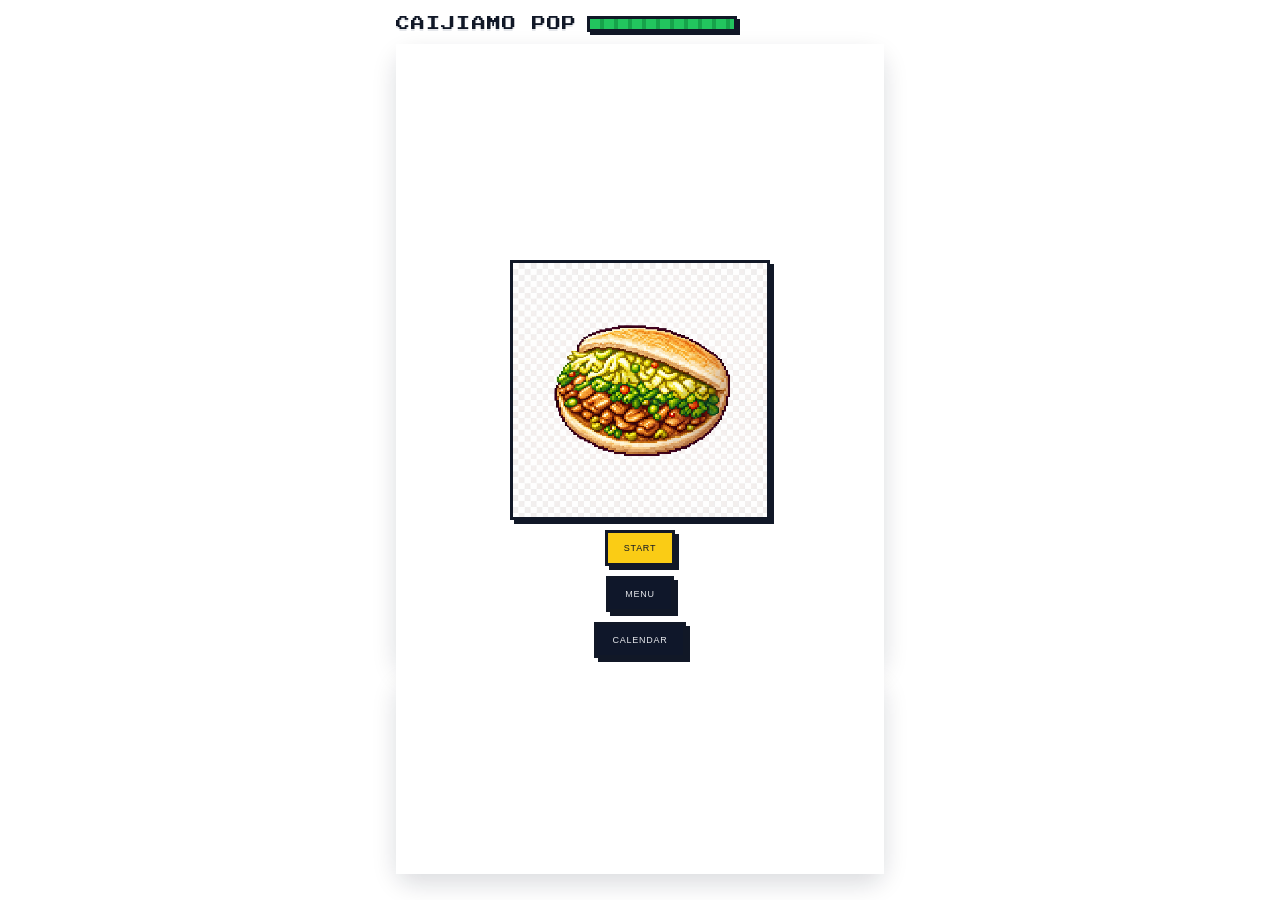
<file: index.html>
<!DOCTYPE html>
<html lang="zh-CN">
  <head>
    <meta charset="UTF-8" />
    <title>菜夹馍消消乐</title>
    <meta name="viewport" content="width=device-width, initial-scale=1.0" />
    <meta name="theme-color" content="#0b1220" />
    <!-- Google Analytics -->
    <script async src="https://www.googletagmanager.com/gtag/js?id=G-XXXXXXXXXX"></script>
    <script>
      window.dataLayer = window.dataLayer || [];
      function gtag() {
        dataLayer.push(arguments);
      }
      gtag('js', new Date());

      gtag('config', 'G-T64VSW943T');
    </script>
    <!-- 像素风字体，接近星露谷的数码感 -->
    <link
      rel="stylesheet"
      href="https://fonts.googleapis.com/css2?family=Press+Start+2P&display=swap"
    />
    <link rel="stylesheet" href="./style.css" />
    <link rel="manifest" href="./manifest.webmanifest" />
  </head>
  <body>
    <div class="game-root">
      <header class="game-header">
        <div class="game-title">CAIJIAMO POP</div>
        <div class="timebar" aria-label="Time bar">
          <div id="timeBarFill" class="timebar-fill"></div>
        </div>
        <button id="backBtn" class="ghost-btn" type="button">BACK</button>
      </header>

      <main class="game-main">
        <div id="startOverlay" class="start-overlay">
          <div class="start-content">
            <img class="start-logo" src="./chengpincaijiamo/caijiamo0.png" alt="CAIJIAMO" />
            <button id="startBtn" class="primary-btn start-btn">START</button>
            <button id="menuBtn" class="ghost-btn start-btn" type="button" onclick="location.href='./menu.html'">MENU</button>
            <button
              id="calendarBtn"
              class="ghost-btn start-btn"
              type="button"
              onclick="location.href='./calendar.html'"
            >
              CALENDAR
            </button>
          </div>
        </div>

        <section class="board-wrapper">
          <div id="board" class="board"></div>
          <div class="board-overlay hidden" id="endOverlay">
            <div class="overlay-content">
              <h2>CAIJIAMO READY!</h2>
              <div id="celebrateStars" class="celebrate-stars">
                <span class="star star-1"></span>
                <span class="star star-2"></span>
                <span class="star star-3"></span>
              </div>
              <div class="end-summary" id="endSummary">
                <div class="end-row">
                  <img class="end-img" src="./chengpincaijiamo/caijiamo4.png" alt="caijiamo4" />
                  <div class="end-mult">x <span id="endCount4">0</span></div>
                </div>
                <div class="end-row">
                  <img class="end-img" src="./chengpincaijiamo/caijiamo3.png" alt="caijiamo3" />
                  <div class="end-mult">x <span id="endCount3">0</span></div>
                </div>
                <div class="end-row">
                  <img class="end-img" src="./chengpincaijiamo/caijiamo2.png" alt="caijiamo2" />
                  <div class="end-mult">x <span id="endCount2">0</span></div>
                </div>
                <div class="end-row">
                  <img class="end-img" src="./chengpincaijiamo/caijiamo1.png" alt="caijiamo1" />
                  <div class="end-mult">x <span id="endCount1">0</span></div>
                </div>
              </div>
              <div class="unlock-section">
                <div class="unlock-title">NEW DISHES</div>
                <div class="unlock-list">
                  <img id="unlockImg1" class="unlock-img" alt="" />
                  <img id="unlockImg2" class="unlock-img" alt="" />
                </div>
              </div>
              <button id="restartBtn" class="primary-btn">PLAY AGAIN</button>
            </div>
          </div>
        </section>

        <section class="caijiamo-wrapper">
          <div class="caijiamo-title">MY CAIJIAMO</div>
          <div id="caijiamoStage" class="caijiamo-stage"></div>
        </section>
      </main>

      <footer class="game-footer"></footer>
    </div>

    <script src="./ui-sound.js"></script>
    <script src="./game.js"></script>
    <script>
      if ('serviceWorker' in navigator) {
        window.addEventListener('load', () => {
          navigator.serviceWorker.register('./service-worker.js');
        });
      }
    </script>
  </body>
  </html>
</file>
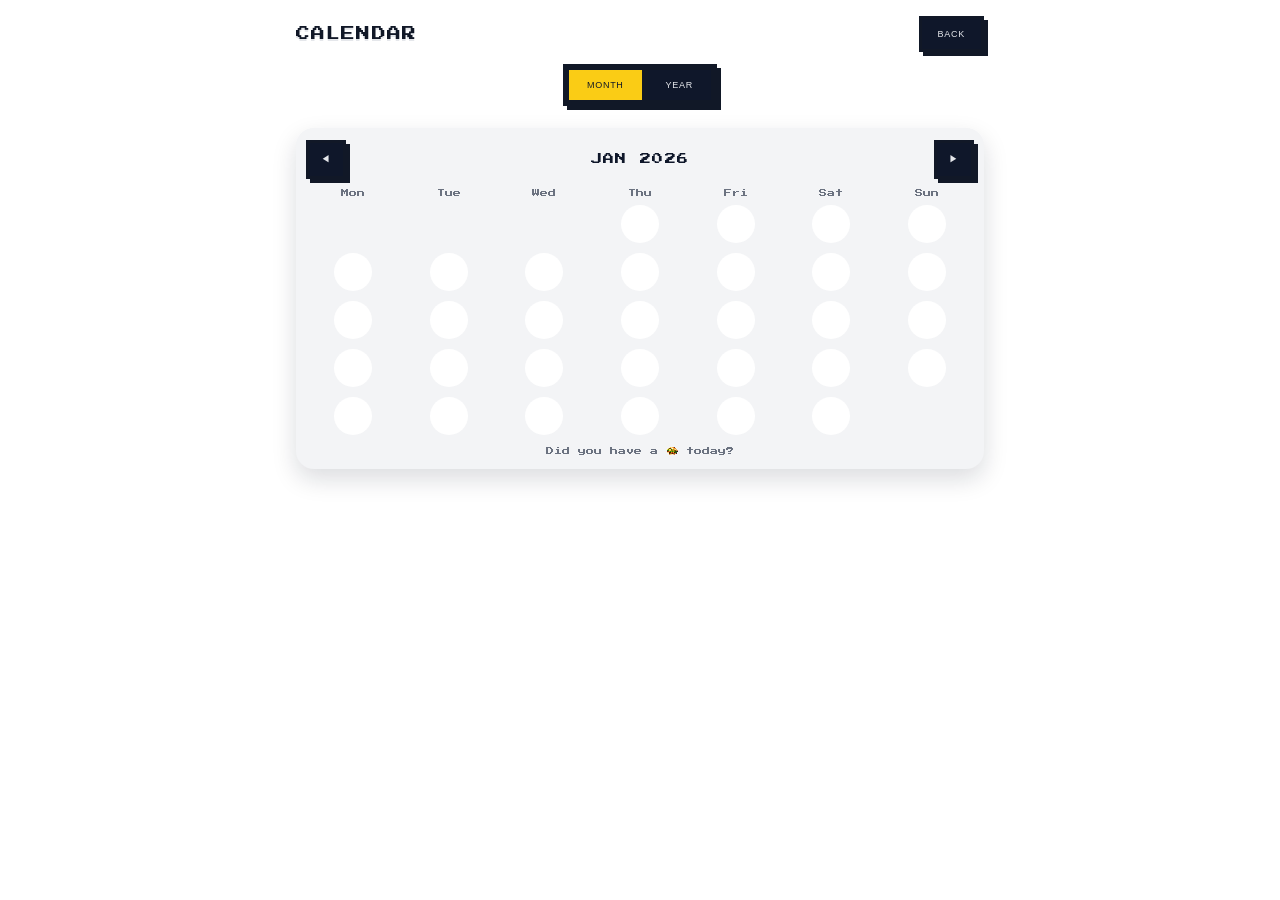
<file: calendar.html>
<!DOCTYPE html>
<html lang="zh-CN">
  <head>
    <meta charset="UTF-8" />
    <title>CAIJIAMO POP - CALENDAR</title>
    <meta name="viewport" content="width=device-width, initial-scale=1.0" />
    <meta name="theme-color" content="#0b1220" />
    <link
      rel="stylesheet"
      href="https://fonts.googleapis.com/css2?family=Press+Start+2P&display=swap"
    />
    <link rel="stylesheet" href="./style.css" />
    <link rel="manifest" href="./manifest.webmanifest" />
  </head>
  <body>
    <div class="game-root calendar-root">
      <header class="game-header">
        <div class="game-title">CALENDAR</div>
        <div aria-hidden="true"></div>
        <button class="ghost-btn" type="button" onclick="location.href='./index.html'">
          BACK
        </button>
      </header>

      <main class="calendar-main">
        <div class="calendar-toggle">
          <button id="monthViewBtn" class="primary-btn calendar-toggle-btn is-active">
            MONTH
          </button>
          <button id="yearViewBtn" class="ghost-btn calendar-toggle-btn">
            YEAR
          </button>
        </div>

        <section id="monthView" class="calendar-panel">
          <header class="calendar-month-header">
            <button id="prevMonthBtn" class="ghost-btn calendar-nav-btn" type="button">
              ◀
            </button>
            <div class="calendar-month-title" id="monthTitle"></div>
            <button id="nextMonthBtn" class="ghost-btn calendar-nav-btn" type="button">
              ▶
            </button>
          </header>
          <div class="calendar-weekdays">
            <span>Mon</span>
            <span>Tue</span>
            <span>Wed</span>
            <span>Thu</span>
            <span>Fri</span>
            <span>Sat</span>
            <span>Sun</span>
          </div>
          <div id="calendarGrid" class="calendar-grid" aria-label="Calendar days"></div>
          <div class="calendar-hint">
            Did you have a
            <img
              class="calendar-hint-icon"
              src="./chengpincaijiamo/caijiamo1.png"
              alt="caijiamo1"
            />
            today?
          </div>
        </section>

        <section id="yearView" class="calendar-panel calendar-panel-hidden">
          <header class="calendar-year-header">
            <button id="prevYearBtn" class="ghost-btn calendar-nav-btn" type="button">
              ◀
            </button>
            <div class="calendar-year-title" id="yearTitle"></div>
            <button id="nextYearBtn" class="ghost-btn calendar-nav-btn" type="button">
              ▶
            </button>
          </header>
          <div id="yearBars" class="calendar-year-bars"></div>
        </section>
      </main>
    </div>

    <script src="./ui-sound.js"></script>
    <script src="./calendar.js"></script>
    <script>
      if ('serviceWorker' in navigator) {
        window.addEventListener('load', () => {
          navigator.serviceWorker.register('./service-worker.js');
        });
      }
    </script>
  </body>
</html>
</file>
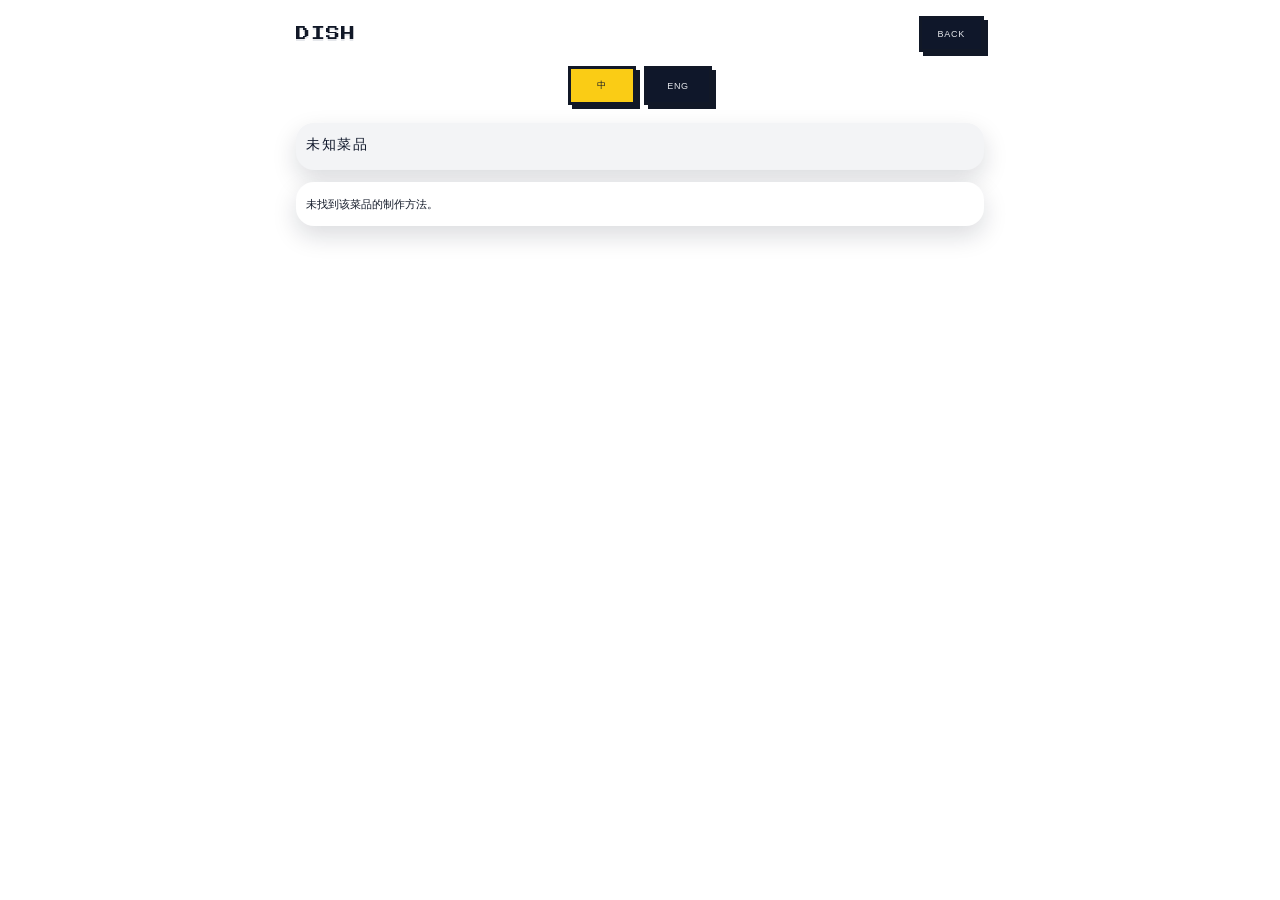
<file: dish.html>
<!DOCTYPE html>
<html lang="zh-CN">
  <head>
    <meta charset="UTF-8" />
    <title>CAIJIAMO POP - DISH</title>
    <meta name="viewport" content="width=device-width, initial-scale=1.0" />
    <meta name="theme-color" content="#0b1220" />
    <link
      rel="stylesheet"
      href="https://fonts.googleapis.com/css2?family=Press+Start+2P&display=swap"
    />
    <link rel="stylesheet" href="./style.css" />
    <link rel="manifest" href="./manifest.webmanifest" />
  </head>
  <body>
    <div class="game-root dish-root">
      <header class="game-header">
        <div class="game-title">DISH</div>
        <div aria-hidden="true"></div>
        <button class="ghost-btn" type="button" onclick="history.back()">
          BACK
        </button>
      </header>

      <main class="dish-main">
        <section class="dish-lang-toggle">
          <button
            id="langZhBtn"
            class="primary-btn dish-lang-btn is-active"
            type="button"
          >
            中
          </button>
          <button id="langEnBtn" class="ghost-btn dish-lang-btn" type="button">
            ENG
          </button>
        </section>

        <section class="dish-hero">
          <img id="dishImage" class="dish-image" alt="" />
          <div class="dish-title-block">
            <div id="dishNameZh" class="dish-name-zh"></div>
            <div id="dishNameEn" class="dish-name-en"></div>
          </div>
        </section>

        <section class="dish-recipe-panel">
          <div id="dishRecipe" class="dish-recipe-text"></div>
        </section>
      </main>
    </div>

    <script src="./ui-sound.js"></script>
    <script src="./dish.js"></script>
    <script>
      if ('serviceWorker' in navigator) {
        window.addEventListener('load', () => {
          navigator.serviceWorker.register('./service-worker.js');
        });
      }
    </script>
  </body>
</html>
</file>
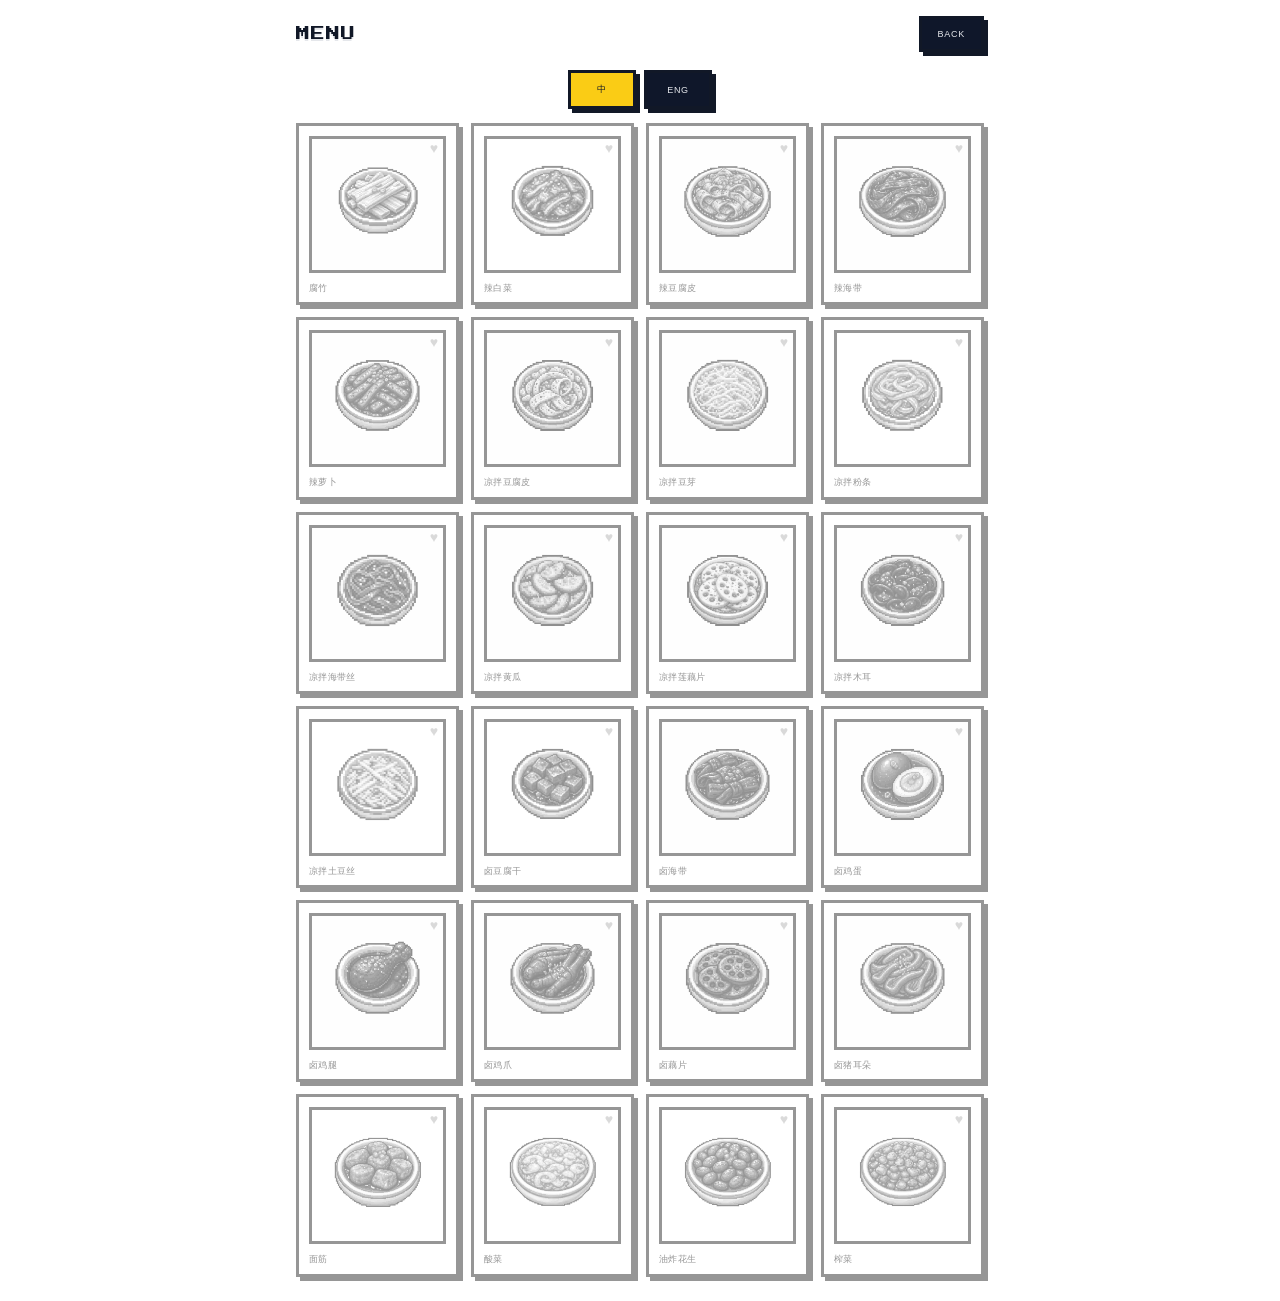
<file: menu.html>
<!DOCTYPE html>
<html lang="zh-CN">
  <head>
    <meta charset="UTF-8" />
    <title>CAIJIAMO POP - MENU</title>
    <meta name="viewport" content="width=device-width, initial-scale=1.0" />
    <meta name="theme-color" content="#0b1220" />
    <link
      rel="stylesheet"
      href="https://fonts.googleapis.com/css2?family=Press+Start+2P&display=swap"
    />
    <link rel="stylesheet" href="./style.css" />
    <link rel="manifest" href="./manifest.webmanifest" />
  </head>
  <body>
    <div class="game-root menu-root">
      <header class="game-header">
        <div class="game-title">MENU</div>
        <div aria-hidden="true"></div>
        <button class="ghost-btn" type="button" onclick="location.href='./index.html'">
          BACK
        </button>
      </header>

      <main class="menu-main">
        <section class="menu-lang-toggle">
          <button
            id="menuLangZhBtn"
            class="primary-btn menu-lang-btn is-active"
            type="button"
          >
            中
          </button>
          <button
            id="menuLangEnBtn"
            class="ghost-btn menu-lang-btn"
            type="button"
          >
            ENG
          </button>
        </section>
        <div id="menuGrid" class="menu-grid" aria-label="Cuisine list"></div>
      </main>
    </div>

    <script src="./ui-sound.js"></script>
    <script src="./menu.js"></script>
    <script>
      if ('serviceWorker' in navigator) {
        window.addEventListener('load', () => {
          navigator.serviceWorker.register('./service-worker.js');
        });
      }
    </script>
  </body>
</html>
</file>
<file: style.css>
:root {
  --bg: #6f93c6;
  --panel: #f8fafc;
  --panel-soft: #e2e8f0;
  --accent: #f59e0b;
  --accent-soft: #fef3c7;
  --text-main: #0f172a;
  --text-sub: #64748b;
  --danger: #ef4444;
  --shadow-soft: 0 10px 25px rgba(15, 23, 42, 0.15);
  --radius-lg: 18px;
  --radius-md: 12px;
  --radius-pill: 999px;
  --cell-size: 64px; /* JS 会按屏幕宽度动态覆盖 */
}

*,
*::before,
*::after {
  box-sizing: border-box;
}

body {
  margin: 0;
  font-family: 'Press Start 2P', system-ui, -apple-system, BlinkMacSystemFont,
    'SF Pro Text', 'Segoe UI', sans-serif;
  background: #ffffff;
  color: var(--text-main);
  overscroll-behavior: none;
}

.game-root {
  min-height: 100vh;
  display: flex;
  flex-direction: column;
  padding: calc(16px + env(safe-area-inset-top))
    calc(16px + env(safe-area-inset-right))
    calc(16px + env(safe-area-inset-bottom))
    calc(16px + env(safe-area-inset-left));
  max-width: 520px;
  margin: 0 auto;
  position: relative;
}

.game-header {
  display: grid;
  grid-template-columns: 1fr auto 1fr;
  align-items: center;
  margin-bottom: 12px;
  column-gap: 10px;
}

.game-title {
  font-weight: 400;
  font-size: 14px;
  letter-spacing: 0.08em;
  text-transform: uppercase;
  color: #111827;
  text-shadow: 0 2px 0 #e5e7eb;
  white-space: nowrap;
  justify-self: start;
}

.timebar {
  width: 150px;
  height: 16px;
  border-radius: 0;
  background: #0b1220;
  border: 3px solid #111827;
  box-shadow: 3px 3px 0 #111827, inset 0 0 0 2px rgba(255, 255, 255, 0.08);
  overflow: hidden;
  align-self: center;
  justify-self: center; /* 居中放置时间条 */
}

/* 所有页面的 BACK：右侧对齐，与标题对称 */
.game-header > .ghost-btn,
.game-header > #backBtn {
  justify-self: end;
}

/* 主页有 timebar 时，BACK 参与网格排布（不再绝对定位） */
#backBtn {
  position: static;
}

.timebar-fill {
  height: 100%;
  width: 100%;
  background: repeating-linear-gradient(
    90deg,
    #22c55e 0,
    #22c55e 10px,
    #16a34a 10px,
    #16a34a 14px
  );
  transform-origin: left center;
}

.timebar-fill.danger {
  background: repeating-linear-gradient(
    90deg,
    #ef4444 0,
    #ef4444 10px,
    #b91c1c 10px,
    #b91c1c 14px
  );
  animation: timebar-shake 0.16s ease-in-out infinite;
}

@keyframes timebar-shake {
  0% {
    margin-left: 0;
  }
  25% {
    margin-left: -1px;
  }
  50% {
    margin-left: 1px;
  }
  75% {
    margin-left: -1px;
  }
  100% {
    margin-left: 0;
  }
}

/* .game-stats 已移除（右侧改为时间条） */

.game-main {
  flex: 1;
  display: flex;
  flex-direction: column;
  gap: 8px; /* 上下区域更紧凑一些 */
  position: relative;
}

.board-wrapper {
  position: relative;
  flex: 1;
  background: #f3f4f6;
  border-radius: var(--radius-lg);
  padding: 10px;
  box-shadow: var(--shadow-soft);
  overflow: hidden;
  touch-action: none;
}

.board {
  position: relative;
  width: 100%;
  height: 100%;
  min-height: 440px; /* 略微缩短菜品区下方空白 */
  border-radius: 14px;
  background: #ffffff;
  overflow: hidden;
}

.start-overlay {
  position: absolute;
  inset: 0;
  display: flex;
  align-items: center;
  justify-content: center;
  background: #ffffff;
  z-index: 10;
}

.start-content {
  text-align: center;
  display: flex;
  flex-direction: column;
  align-items: center;
  gap: 10px;
}

.start-title {
  font-family: 'Press Start 2P', system-ui, -apple-system, BlinkMacSystemFont,
    'SF Pro Text', 'Segoe UI', sans-serif;
  font-size: 14px;
  letter-spacing: 0.14em;
  margin-bottom: 20px;
  color: #111827;
}

.start-logo {
  width: min(260px, 70vw);
  height: auto;
  border: 3px solid #111827;
  box-shadow: 4px 4px 0 #111827;
  background: #ffffff;
  image-rendering: pixelated;
}

.start-btn {
  margin-top: 0;
}

.tile {
  position: absolute;
  /* 稍微缩小格子尺寸，给选中高亮留出间距 */
  width: calc(var(--cell-size) - 6px);
  height: calc(var(--cell-size) - 6px);
  border-radius: calc((var(--cell-size) - 6px) * 0.36);
  display: flex;
  align-items: center;
  justify-content: center;
  font-size: 11px;
  font-weight: 600;
  cursor: pointer;
  user-select: none;
  -webkit-tap-highlight-color: transparent;
  touch-action: manipulation;
  padding: 0;
  box-shadow: none;
  transition: transform 0.18s ease, opacity 0.2s ease;
  overflow: hidden;
  background: transparent;
}

.tile-selected {
  /* 恢复原来更有存在感的粗黄线 */
  box-shadow: 0 0 0 3px #facc15;
}

.tile::before {
  content: none;
}

.tile-label {
  display: none; /* 只显示图片，不显示文字菜名 */
}

.tile-image {
  position: absolute;
  inset: 0;
  width: 100%;
  height: 100%;
  border-radius: inherit;
  object-fit: cover;
  /* 更激进地放大，裁掉更多边缘，让视觉上的菜盘大小接近缩格子前的效果 */
  transform: scale(1.30);
}

.tile:hover {
  /* 移除悬浮放大，避免在移动端/放大后相互遮挡 */
  transform: none;
}

/* 点到不能消的菜品时的抖动效果 */
@keyframes tile-shake {
  0% {
    transform: translateX(0);
  }
  25% {
    transform: translateX(-4px);
  }
  50% {
    transform: translateX(4px);
  }
  75% {
    transform: translateX(-2px);
  }
  100% {
    transform: translateX(0);
  }
}

.tile-shake {
  animation: tile-shake 0.18s ease-in-out;
}

.tile.removing {
  transform: scale(0.4) translateY(30px);
  opacity: 0;
}

.tile-disabled {
  pointer-events: none;
  opacity: 0.3;
}

.slot-wrapper {
  margin-top: -4px; /* 稍微贴近上方白色菜品区 */
  background: rgba(15, 23, 42, 0.9);
  border-radius: var(--radius-lg);
  padding: 10px 12px 12px;
  color: #e5e7eb;
  box-shadow: var(--shadow-soft);
}

.slot-title {
  font-size: 13px;
  margin-bottom: 6px;
  color: #bfdbfe;
}

.slot-bar {
  display: grid;
  grid-template-columns: repeat(7, minmax(0, 1fr));
  gap: 6px;
}

.caijiamo-wrapper {
  margin-top: 0; /* 紧贴上面的白色菜品区 */
  padding: 8px 12px 10px; /* 减少上方留白，让标题更贴近棋盘 */
  border-radius: var(--radius-lg);
  background: #f3f4f6;
  box-shadow: var(--shadow-soft);
  min-height: 200px; /* 扩大区域，容纳更多菜夹馍 */
}

.end-open .caijiamo-wrapper {
  display: none; /* 结算弹窗时隐藏 MY CAIJIAMO 区域 */
}

.caijiamo-title {
  font-size: 10px;
  letter-spacing: 0.12em;
  text-transform: uppercase;
  color: #4b5563;
  margin-bottom: 4px;
}

.caijiamo-stage {
  display: flex;
  align-items: flex-end;
  justify-content: flex-start;
  gap: 10px;
  padding: 8px 4px 10px;
  flex-wrap: wrap;
  height: 160px; /* 固定可用高度，JS 会自动缩放以塞下全部 */
  overflow: visible;
  --caijiamo-scale: 1;
}

.caijiamo-image {
  width: 96px;
  height: auto;
  transform-origin: center bottom;
  transform: scale(var(--caijiamo-scale));
  transition: transform 0.2s ease-out;
}

.slot {
  height: 52px;
  border-radius: 15px;
  border: 2px dashed rgba(148, 163, 184, 0.65);
  display: flex;
  align-items: center;
  justify-content: center;
  background: rgba(15, 23, 42, 0.7);
  position: relative;
  overflow: hidden;
}

.slot-filled {
  border-style: solid;
  border-color: rgba(251, 191, 36, 0.9);
  background: rgba(30, 64, 175, 0.9);
  box-shadow: 0 0 0 1px rgba(248, 250, 252, 0.18);
}

.slot .tile-mini {
  width: 46px;
  height: 46px;
  border-radius: 16px;
  box-shadow: none;
  background-size: cover;
  background-position: center;
}

.tile-mini-image {
  background-color: transparent;
}

.game-footer {
  margin-top: 10px;
  display: flex;
  align-items: center;
  justify-content: space-between;
  gap: 8px;
  color: #4b5563;
  font-size: 10px;
}

.tip-text {
  flex: 1;
  opacity: 0.9;
}

.primary-btn,
.ghost-btn {
  border: none;
  outline: none;
  border-radius: 0;
  padding: 10px 16px;
  font-size: 9px;
  font-weight: 400;
  cursor: pointer;
  display: inline-flex;
  align-items: center;
  justify-content: center;
  gap: 4px;
  text-transform: uppercase;
  letter-spacing: 0.08em;
  user-select: none;
  -webkit-tap-highlight-color: transparent;
}

.primary-btn {
  background: #facc15;
  color: #111827;
  border: 3px solid #111827;
  box-shadow: 4px 4px 0 #111827;
}

.primary-btn:active {
  transform: translate(2px, 2px);
  box-shadow: 2px 2px 0 #111827;
}

.ghost-btn {
  background: #0f172a;
  color: #e5e7eb;
  border: 3px solid #111827;
  box-shadow: 4px 4px 0 #111827;
}

.ghost-btn:active {
  transform: translate(2px, 2px);
  box-shadow: 2px 2px 0 #111827;
}

.board-overlay {
  position: absolute;
  inset: 0;
  background: rgba(249, 250, 251, 0.96); /* 接近纯白的半透明遮罩 */
  display: flex;
  align-items: center;
  justify-content: center;
  color: #111827;
  z-index: 5;
}

.board-overlay.hidden {
  display: none;
}

.overlay-content {
  text-align: center;
  padding: 22px 16px 24px;
  display: flex;
  flex-direction: column;
  align-items: center;
  gap: 14px; /* 增加纵向间距，手机更舒服 */
}

.overlay-content h2 {
  margin: 0;
  font-size: 18px;
}

.celebrate-stars {
  position: relative;
  height: 40px;
  margin: 0;
}

.celebrate-stars .star {
  position: absolute;
  width: 16px;
  height: 16px;
  background: radial-gradient(circle at 30% 30%, #fef9c3 0, #facc15 40%, #f97316 70%, transparent 72%);
  clip-path: polygon(
    50% 0%,
    61% 35%,
    98% 35%,
    68% 57%,
    79% 91%,
    50% 70%,
    21% 91%,
    32% 57%,
    2% 35%,
    39% 35%
  );
  opacity: 0;
}

.celebrate-stars.active .star-1 {
  left: 30%;
  animation: star-fall 0.8s ease-out forwards;
}

.celebrate-stars.active .star-2 {
  left: 50%;
  animation: star-fall 0.9s ease-out 0.05s forwards;
}

.celebrate-stars.active .star-3 {
  left: 70%;
  animation: star-fall 0.8s ease-out 0.1s forwards;
}

@keyframes star-fall {
  0% {
    transform: translateY(-20px) scale(0.6);
    opacity: 0;
  }
  40% {
    transform: translateY(4px) scale(1);
    opacity: 1;
  }
  80% {
    transform: translateY(0) scale(1.05);
    opacity: 1;
  }
  100% {
    transform: translateY(0) scale(1);
    opacity: 0;
  }
}

.unlock-section {
  margin: 0;
  text-align: center;
}

.unlock-title {
  font-size: 10px;
  letter-spacing: 0.16em;
  text-transform: uppercase;
  color: #6b7280;
  margin-bottom: 6px;
}

.unlock-list {
  display: flex;
  justify-content: center;
  gap: 10px;
}

.unlock-img {
  width: 52px;
  height: 52px;
  border-radius: 16px;
  border: 2px solid #111827;
  background: transparent;
  object-fit: cover;
  image-rendering: pixelated;
  visibility: hidden; /* 默认不显示，解锁时由 JS 打开 */
}

.end-summary {
  display: flex;
  flex-direction: column;
  gap: 10px;
  align-items: center;
  margin: 0;
}

.end-row {
  width: 220px;
  display: flex;
  align-items: center;
  justify-content: space-between;
  gap: 12px;
}

.end-img {
  width: 86px;
  height: auto;
}

.end-mult {
  font-size: 12px;
  color: #111827;
  min-width: 90px;
  text-align: left;
}

.burger-preview {
  margin: 0 auto 12px;
  width: 170px;
  padding: 10px 0 14px;
  display: flex;
  flex-direction: column;
  align-items: center;
  gap: 4px;
}

.burger-bread {
  width: 140px;
  height: 32px;
  border-radius: 999px;
  background: radial-gradient(circle at top, #fed7aa 0, #f97316 45%, #c2410c 100%);
  box-shadow: 0 6px 14px rgba(124, 45, 18, 0.85);
}

.burger-bread.top {
  border-bottom-left-radius: 46px;
  border-bottom-right-radius: 46px;
}

.burger-bread.bottom {
  border-top-left-radius: 36px;
  border-top-right-radius: 36px;
  transform: translateY(-3px);
}

.burger-fillings {
  width: 130px;
  min-height: 60px;
  border-radius: 24px;
  padding: 4px 6px;
  background: linear-gradient(180deg, #16a34a, #166534);
  box-shadow: inset 0 0 0 1px rgba(248, 250, 252, 0.12);
  display: flex;
  flex-wrap: wrap;
  justify-content: center;
  align-items: center;
  gap: 4px;
}

.filling-chip {
  font-size: 10px;
  padding: 3px 8px;
  border-radius: 999px;
  background: rgba(248, 250, 252, 0.9);
  color: #1f2937;
  box-shadow: 0 2px 4px rgba(15, 23, 42, 0.6);
}

@media (max-width: 480px) {
  .timebar {
    width: 110px;
  }

  .slot .tile-mini {
    width: 42px;
    height: 42px;
  }

  /* 手机上优化 CALENDAR 视图比例 */
  .calendar-main {
    gap: 10px;
  }

  .calendar-month-title {
    font-size: 10px;
  }

  .calendar-weekdays {
    font-size: 7px;
    margin-bottom: 4px;
  }

  .calendar-grid {
    row-gap: 10px;
  }

  .calendar-cell {
    min-height: 34px;
  }

  .calendar-cell-icon {
    width: 34px;
    height: 34px;
  }

  .calendar-hint {
    font-size: 7px;
  }

  .calendar-year-title {
    font-size: 11px;
  }

  .calendar-year-bars {
    gap: 4px;
  }

  .year-bar-outer {
    width: 16px;
    height: 88px;
  }

  .year-bar-value {
    font-size: 8px;
  }

  .year-bar-label {
    font-size: 7px;
  }
}

/* MENU 页面 */
.menu-root {
  max-width: 720px;
}

.menu-main {
  flex: 1;
  display: flex;
  flex-direction: column;
  gap: 10px;
}

.menu-subtitle {
  font-size: 10px;
  letter-spacing: 0.12em;
  text-transform: uppercase;
  color: #111827;
  text-shadow: 0 2px 0 #e5e7eb;
}

.menu-grid {
  display: grid;
  grid-template-columns: repeat(auto-fit, minmax(140px, 1fr));
  gap: 12px;
  padding-bottom: 8px;
}

.menu-card {
  position: relative;
  background: #ffffff;
  border: 3px solid #111827;
  box-shadow: 4px 4px 0 #111827;
  padding: 10px;
  display: flex;
  flex-direction: column;
  gap: 8px;
}

.menu-card-locked {
  opacity: 0.45;
  filter: grayscale(1);
  pointer-events: auto; /* 允许点击收藏小心心 */
}

.menu-fav-btn {
  position: absolute;
  top: 8px;
  right: 8px;
  width: 28px;
  height: 28px;
  display: grid;
  place-items: center;
  padding: 0;
  border: none;
  background: transparent;
  color: rgba(17, 24, 39, 0.35);
  cursor: pointer;
  border-radius: 0;
  box-shadow: none;
  line-height: 1;
  font-size: 14px;
  user-select: none;
  -webkit-tap-highlight-color: transparent;
  touch-action: manipulation;
}

.menu-fav-btn:active {
  transform: scale(0.92);
}

.menu-fav-btn.is-fav {
  background: transparent;
  color: #ff4d8d;
  text-shadow: 0 0 0 #111827;
}

.menu-image {
  width: 100%;
  aspect-ratio: 1 / 1;
  object-fit: cover;
  border: 3px solid #111827;
  background: #0b1220;
}

.menu-name {
  font-size: 9px;
  line-height: 1.25;
  letter-spacing: 0.04em;
  color: #111827;
  word-break: break-word;
}

.menu-lang-toggle {
  margin: 6px 0 4px;
  display: flex;
  justify-content: center;
  gap: 8px;
}

.menu-lang-btn {
  min-width: 68px;
}

.menu-lang-btn.is-active {
  background: #facc15;
  color: #111827;
}

/* CALENDAR 页面 */
.calendar-root {
  max-width: 720px;
}

.calendar-main {
  flex: 1;
  display: flex;
  flex-direction: column;
  gap: 12px;
}

.calendar-toggle {
  display: inline-flex;
  align-self: center;
  border: 3px solid #111827;
  box-shadow: 4px 4px 0 #111827;
}

.calendar-toggle-btn {
  border-radius: 0;
  padding-inline: 18px;
}

.calendar-toggle-btn.is-active {
  background: #facc15;
  color: #111827;
}

.calendar-panel {
  margin-top: 10px;
  padding: 12px 10px 10px;
  border-radius: var(--radius-lg);
  background: #f3f4f6;
  box-shadow: var(--shadow-soft);
}

.calendar-panel-hidden {
  display: none;
}

.calendar-month-header {
  display: flex;
  align-items: center;
  justify-content: space-between;
  gap: 8px;
  margin-bottom: 8px;
}

.calendar-nav-btn {
  min-width: 40px;
  padding-inline: 10px;
}

.calendar-month-title {
  flex: 1;
  text-align: center;
  font-size: 11px;
  letter-spacing: 0.12em;
}

.calendar-weekdays {
  display: grid;
  grid-template-columns: repeat(7, minmax(0, 1fr));
  column-gap: 2px;
  row-gap: 0;
  margin-bottom: 6px;
  font-size: 8px;
  text-align: center;
  color: #6b7280;
}

.calendar-weekdays span {
  padding: 2px 0;
}

.calendar-grid {
  display: grid;
  grid-template-columns: repeat(7, minmax(0, 1fr));
  column-gap: 2px; /* 横向间隔略小 */
  row-gap: 8px; /* 纵向间隔更大 */
}

.calendar-cell {
  position: relative;
  border: none;
  padding: 0;
  min-height: 40px;
  background: transparent;
  border-radius: 999px;
  cursor: pointer;
  display: flex;
  flex-direction: column;
  align-items: center;
  justify-content: flex-start;
}

.calendar-cell-empty {
  background: transparent;
}

.calendar-cell-day {
  display: none; /* 月视图不再显示 1,2,3 这些日期数字 */
}

.calendar-cell-icon {
  width: 38px;
  height: 38px;
  border-radius: 999px;
  background-color: #ffffff;
  background-size: cover;
  background-position: center;
  background-repeat: no-repeat;
}

.calendar-cell.is-eaten .calendar-cell-icon {
  background-image: url('./chengpincaijiamo/caijiamo1.png');
}

.calendar-hint {
  margin-top: 6px;
  font-size: 8px;
  color: #6b7280;
  display: flex;
  align-items: center;
  justify-content: center;
  gap: 6px;
}

.calendar-hint-icon {
  width: 16px;
  height: 16px;
  object-fit: contain;
  image-rendering: pixelated;
}
.calendar-year-header {
  display: flex;
  align-items: center;
  justify-content: space-between;
  gap: 8px;
  margin-bottom: 8px;
}

.calendar-year-title {
  flex: 1;
  text-align: center;
  font-size: 11px;
  letter-spacing: 0.12em;
}

.calendar-year-bars {
  display: flex;
  justify-content: space-between;
  align-items: flex-end;
  gap: 6px; /* 横向更紧凑 */
}

.year-bar-item {
  display: flex;
  flex-direction: column;
  align-items: center;
  gap: 4px;
  font-size: 8px;
}

.year-bar-outer {
  width: 18px;
  height: 100px;
  border-radius: 0;
  background: transparent;
  border: none;
  box-shadow: none;
  display: flex;
  align-items: flex-end;
  justify-content: center;
  overflow: hidden;
  position: relative;
}

.year-bar-inner {
  width: 100%;
  background: repeating-linear-gradient(
    180deg,
    #f97316 0,
    #f97316 6px,
    #b45309 6px,
    #b45309 10px
  );
}

.year-bar-value {
  font-size: 9px;
  color: #111827;
  position: absolute;
  left: 50%;
  transform: translateX(-50%);
  pointer-events: none;
  text-shadow: 0 2px 0 #e5e7eb;
}

.year-bar-label {
  font-size: 8px;
  letter-spacing: 0.1em;
}

/* DISH 页面 */
.dish-root {
  max-width: 720px;
}

.dish-main {
  flex: 1;
  display: flex;
  flex-direction: column;
  gap: 12px;
}

.dish-hero {
  display: flex;
  align-items: center;
  gap: 12px;
  padding: 12px 10px;
  border-radius: var(--radius-lg);
  background: #f3f4f6;
  box-shadow: var(--shadow-soft);
}

.dish-image {
  width: 92px;
  height: 92px;
  border-radius: 24px;
  border: 3px solid #111827;
  background: #0b1220;
  object-fit: cover;
}

.dish-title-block {
  display: flex;
  flex-direction: column;
  gap: 4px;
}

.dish-name-zh {
  font-size: 14px;
  letter-spacing: 0.12em;
}

.dish-name-en {
  font-size: 10px;
  letter-spacing: 0.08em;
  color: #6b7280;
}

.dish-lang-toggle {
  display: flex;
  justify-content: center;
  gap: 8px;
  margin: 2px 0 6px;
}

.dish-lang-btn {
  min-width: 68px;
}

.dish-lang-btn.is-active {
  background: #facc15;
  color: #111827;
}

.dish-recipe-panel {
  padding: 12px 10px 14px;
  border-radius: var(--radius-lg);
  background: #ffffff;
  box-shadow: var(--shadow-soft);
}

.dish-recipe-text {
  font-size: 11px;
  line-height: 1.6;
  color: #111827;
}

@media (max-width: 480px) {
  .dish-hero {
    align-items: flex-start;
  }

  .dish-image {
    width: 80px;
    height: 80px;
  }

  .dish-name-zh {
    font-size: 13px;
  }

  .dish-name-en {
    font-size: 9px;
  }

  .dish-recipe-text {
    font-size: 10px;
  }
}
</file>
